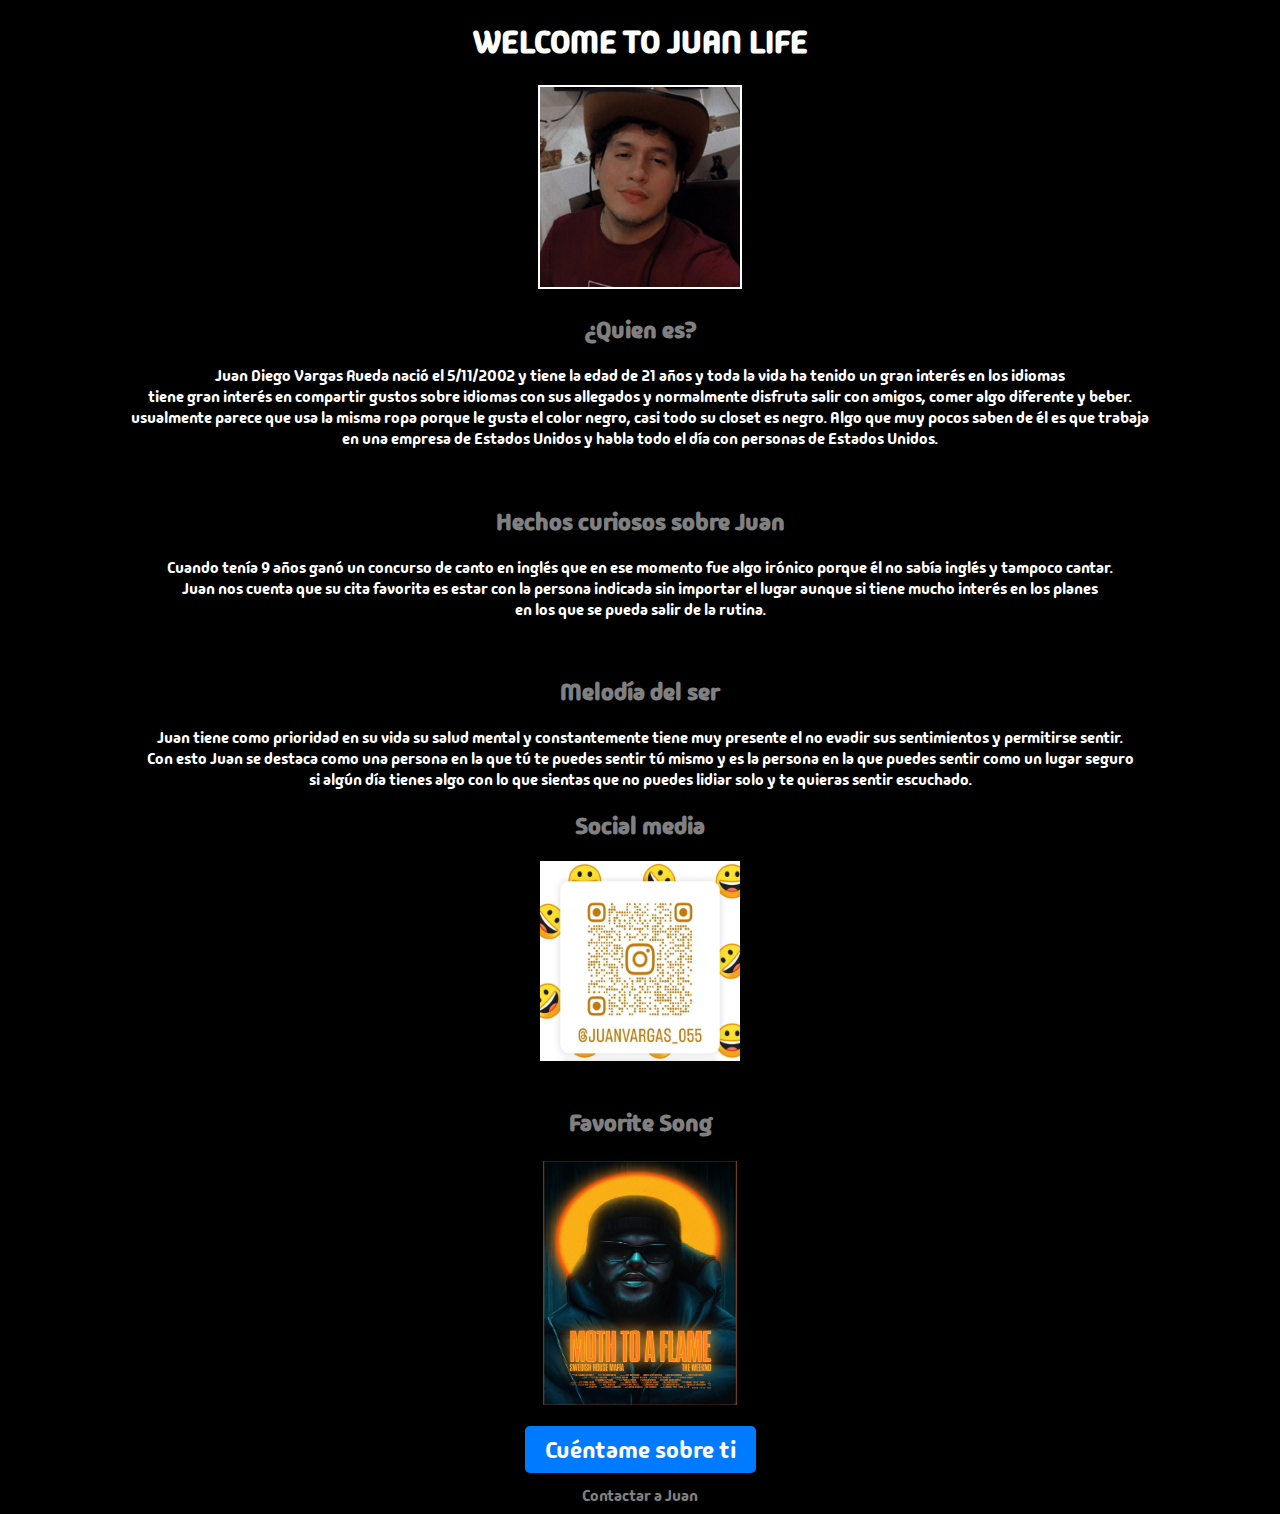
<file: index.html>
<!DOCTYPE html>
<html lang="en">
<head>
    <meta charset="UTF-8">
    <meta name="viewport" content="width=device-width, initial-scale=1.0">
    <title>Blog</title>
    <link rel="stylesheet" href="style.css">
    <link rel="preconnect" href="https://fonts.googleapis.com">
    <link rel="preconnect" href="https://fonts.gstatic.com" crossorigin>
    <link href="https://fonts.googleapis.com/css2?family=Madimi+One&display=swap" rel="stylesheet">
</head>
<body>
    <h1>WELCOME TO JUAN LIFE</h1>
    <img class="Foto" src="juan.jpg" width="200" height="200" alt="">
    <br>
    <h2>¿Quien es?</h2>
    <p>Juan Diego Vargas Rueda nació el 5/11/2002 y tiene la edad de 21 años y toda la vida ha tenido un gran interés en los idiomas <br>
        tiene gran interés en compartir gustos sobre idiomas con sus allegados y normalmente disfruta salir con amigos, comer algo diferente y beber. <br>
        usualmente parece que usa la misma ropa porque le gusta el color negro, casi todo su closet es negro. Algo que muy pocos saben de él es que trabaja<br>
        en una empresa de Estados Unidos y habla todo el día con personas de Estados Unidos.</p>
    
    <br>
    <h2>Hechos curiosos sobre Juan</h2>
    <p>Cuando tenía 9 años ganó un concurso de canto en inglés que en ese momento fue algo irónico porque él no sabía inglés y tampoco cantar.<br>
        Juan nos cuenta que su cita favorita es estar con la persona indicada sin importar el lugar aunque si tiene mucho interés en los planes <br>
        en los que se pueda salir de la rutina.</p>
    <br>
    <h2>Melodía del ser</h2>
    <p>Juan tiene como prioridad en su vida su salud mental y constantemente tiene muy presente el no evadir sus sentimientos y permitirse sentir.<br>
        Con esto Juan se destaca como una persona en la que tú te puedes sentir tú mismo y es la persona en la que puedes sentir como un lugar seguro<br>
        si algún día tienes algo con lo que sientas que no puedes lidiar solo y te quieras sentir escuchado.</p>

    <h2>Social media</h2>
    <a href="https://www.instagram.com/juanvargas_055?igsh=c2NpMWkybTNwaXg2"><img src="inst.jpg" width="200" height="200" alt=""></a><br>
    <h2>Favorite Song</h2>
    <a href="https://youtu.be/u9n7Cw-4_HQ?feature=shared"><img src="month.jpg" width="200" height="250" alt=""></a><br>

    <input type="checkbox" id="toggleInput">
    <label for="toggleInput" id="showInput">Cuéntame sobre ti</label>
    <div id="inputContainer">
        <textarea id="textInput" placeholder="Escribe aquí..." rows="4"></textarea>
    </div>

    <a href="formulario.html" target="_blank">Contactar a Juan</a>

</body>
</html>
</file>
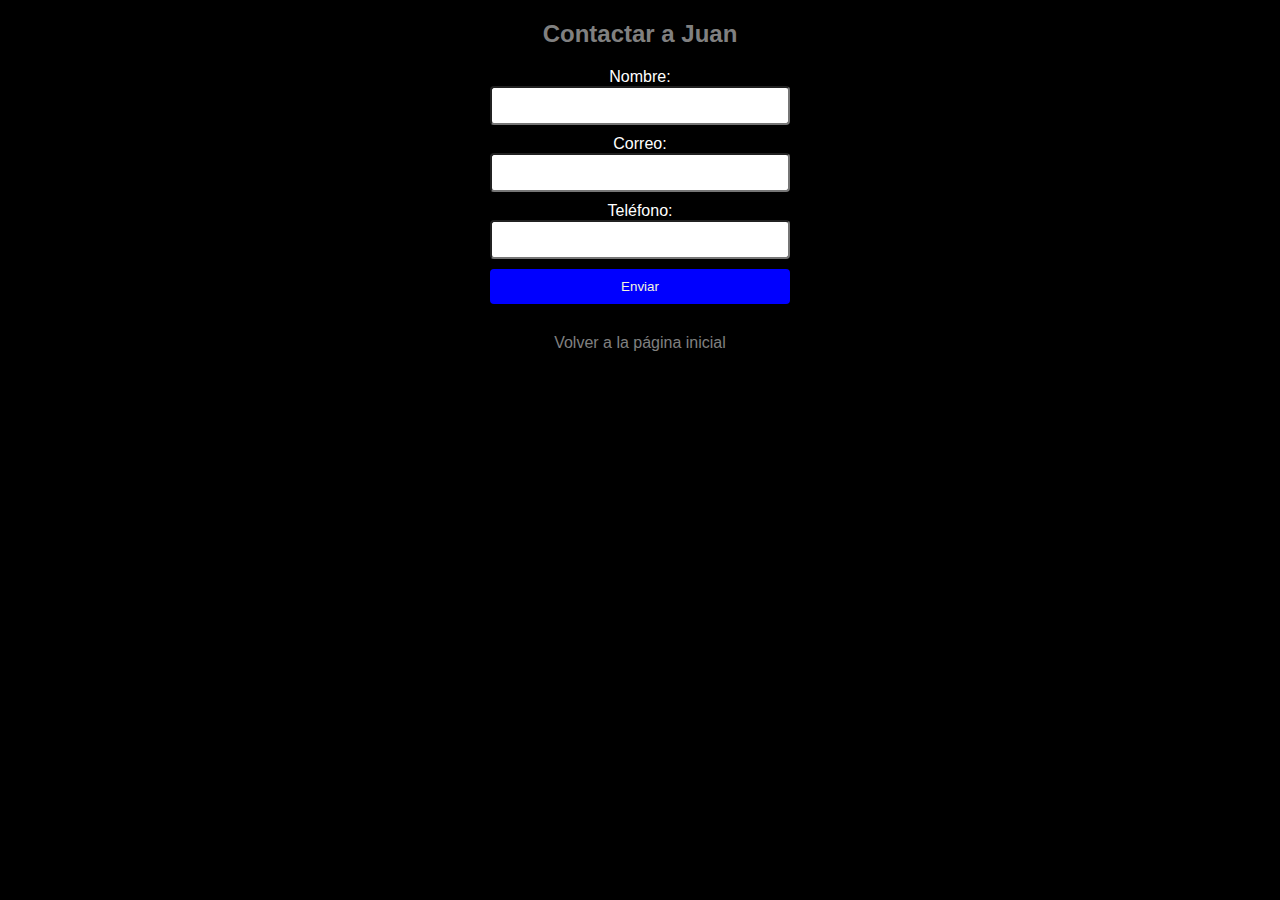
<file: formulario.html>
<!DOCTYPE html>
<html lang="en">
<head>
    <meta charset="UTF-8">
    <meta name="viewport" content="width=device-width, initial-scale=1.0">
    <title>Formulario de Contacto</title>
    <link rel="stylesheet" href="style.css">
</head>
<body>
    <h2>Contactar a Juan</h2>
    <form action="https://formspree.io/f/xpzvleda" method="POST">
        Nombre: <input type="text" name="nombre"><br>
        Correo: <input type="email" name="correo"><br>
        Teléfono: <input type="tel" name="telefono"><br>
        <input type="submit" value="Enviar">
    </form>
    <a href="index.html">Volver a la página inicial</a>
</body>
</html>
</file>
<file: style.css>
body {
    background-color: black;
    color: white;
    text-align: center;
    font-family: "Madimi One", sans-serif;
}

h2 {
    color: gray;
    font-size: 24px;
}
.Foto {
    border: 2px solid white;
}

form {
    max-width: 300px;
    margin: 0 auto;
}

input[type="text"],
input[type="email"],
input[type="tel"],
input[type="submit"] {
    width: 100%;
    padding: 10px;
    margin-bottom: 10px;
    border-radius: 4px;
    box-sizing: border-box;
}

input[type="submit"] {
    background-color: blue;
    color: beige;
    border: none;
    cursor: pointer;
}

input[type="submit"]:hover {
    background-color: blue;
}

a {
    display: block;
    margin-top: 20px;
    color: gray;
    text-decoration: none;
}

a:hover {
    text-decoration: underline;
    color: beige;
}
#inputContainer {
    display: none;
    margin-top: 10px;
}

#textInput {
    width: calc(100% - 20px);
    resize: none;
    border: 2px solid #ccc;
    border-radius: 10px;
    padding: 10px;
    font-size: 16px;
}

#toggleInput {
    display: none;
}

#showInput {
    padding: 8px 20px;
    background-color: #007bff;
    color: white;
    border-radius: 5px;
    cursor: pointer;
    font-size: 24px; /* Tamaño del mismo que otros subtítulos */
}

#showInput:hover {
    background-color: #0056b3;
}

#toggleInput:checked ~ #inputContainer {
    display: block;
}
</file>
